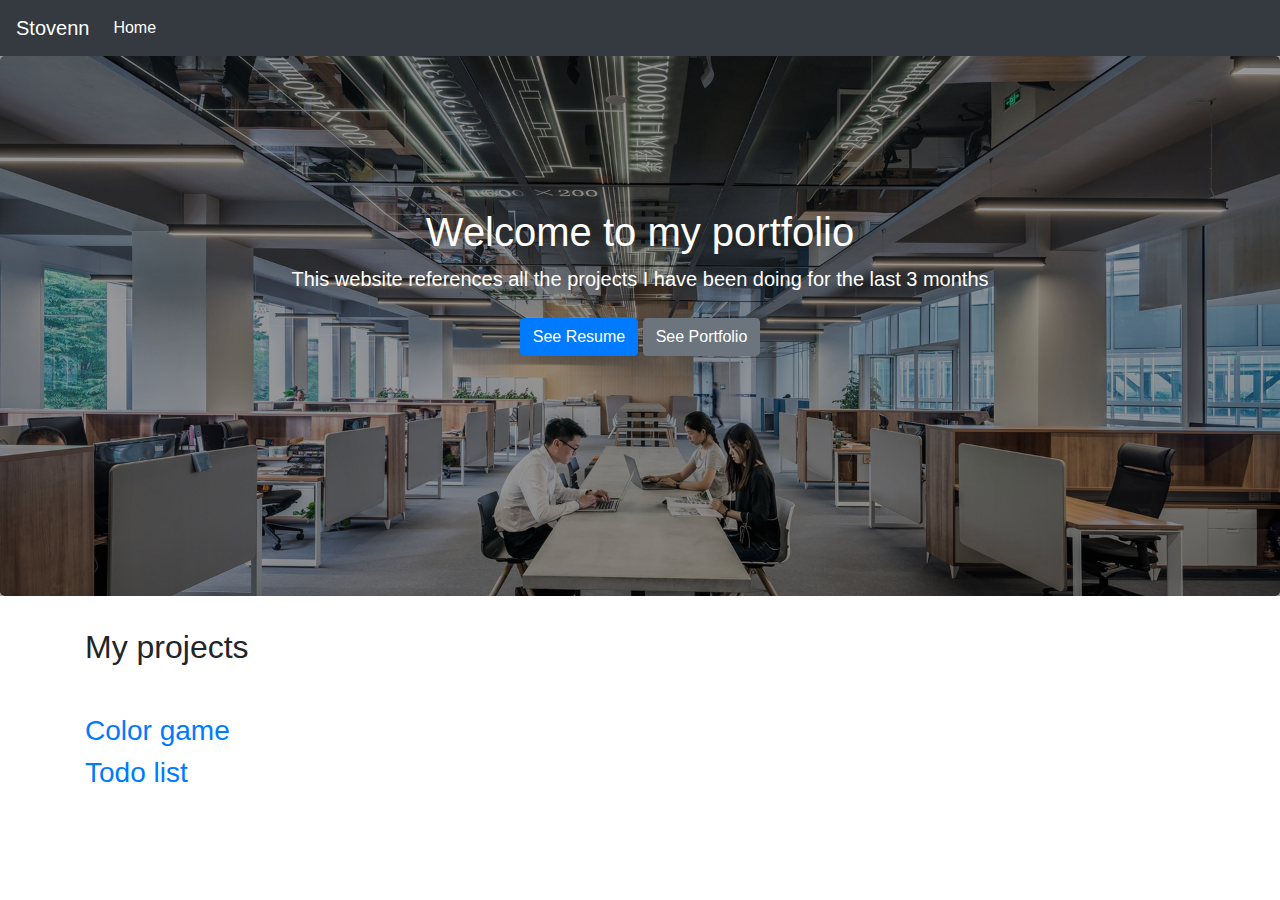
<file: index.html>
<!DOCTYPE html>
<html lang="en">
<head>
  <meta charset="UTF-8">
  <meta name="viewport" content="width=device-width, initial-scale=1.0">
  <meta http-equiv="X-UA-Compatible" content="ie=edge">
  <link rel="stylesheet" href="https://stackpath.bootstrapcdn.com/bootstrap/4.4.1/css/bootstrap.min.css" integrity="sha384-Vkoo8x4CGsO3+Hhxv8T/Q5PaXtkKtu6ug5TOeNV6gBiFeWPGFN9MuhOf23Q9Ifjh" crossorigin="anonymous">
  <link rel="stylesheet" href="css/main.css">
  <link rel="icon" href="favicon.png" />
  <title>Ma page</title>
</head>
<body>
  <!-- navbar -->
  <nav class="navbar navbar-expand-lg navbar-dark bg-dark">
    <span class="navbar-brand" href="#">Stovenn</span>
    <button class="navbar-toggler" type="button" data-toggle="collapse" data-target="#navbarSupportedContent" aria-controls="navbarSupportedContent" aria-expanded="false" aria-label="Toggle navigation">
      <span class="navbar-toggler-icon"></span>
    </button>
    <div class="collapse navbar-collapse" id="navbarSupportedContent">
      <ul class="navbar-nav mr-auto">
        <li class="nav-item active">
          <a class="nav-link" href="">Home <span class="sr-only">(current)</span></a>
        </li>
      </ul>
    </div>
  </nav>
<!-- jumbotron -->
    <div class="jumbotron text-center text-white bg-dark-">
      <div class="overlay">
        <div id="titleBlock" class="container align-center pt-4">
          <h1 class="display-5">Welcome to my portfolio</h1>
          <p class="lead">This website references all the projects I have been doing for the last 3 months</p>
          <a href="" class="btn btn-primary btn-md mt-2 mb-2">See Resume</a>
          <a href="" class="btn btn-secondary btn-md mt-2 mb-2">See Portfolio</a>
        </div>
      </div>
    </div>
    <div class="container ">
      <h2 class="mb-5">My projects</h2>
      <div id="projectsList">
        <h3><a href="color_game/color_game.html">Color game</a></h3>
        <h3><a href="todolist/index.html">Todo list</a></h3>
      </div>
    </div>
  <script src="https://code.jquery.com/jquery-3.4.1.slim.min.js" integrity="sha384-J6qa4849blE2+poT4WnyKhv5vZF5SrPo0iEjwBvKU7imGFAV0wwj1yYfoRSJoZ+n" crossorigin="anonymous"></script>
  <script src="https://cdn.jsdelivr.net/npm/popper.js@1.16.0/dist/umd/popper.min.js" integrity="sha384-Q6E9RHvbIyZFJoft+2mJbHaEWldlvI9IOYy5n3zV9zzTtmI3UksdQRVvoxMfooAo" crossorigin="anonymous"></script>
  <script src="https://stackpath.bootstrapcdn.com/bootstrap/4.4.1/js/bootstrap.min.js" integrity="sha384-wfSDF2E50Y2D1uUdj0O3uMBJnjuUD4Ih7YwaYd1iqfktj0Uod8GCExl3Og8ifwB6" crossorigin="anonymous"></script>
</body>
</html>
</file>
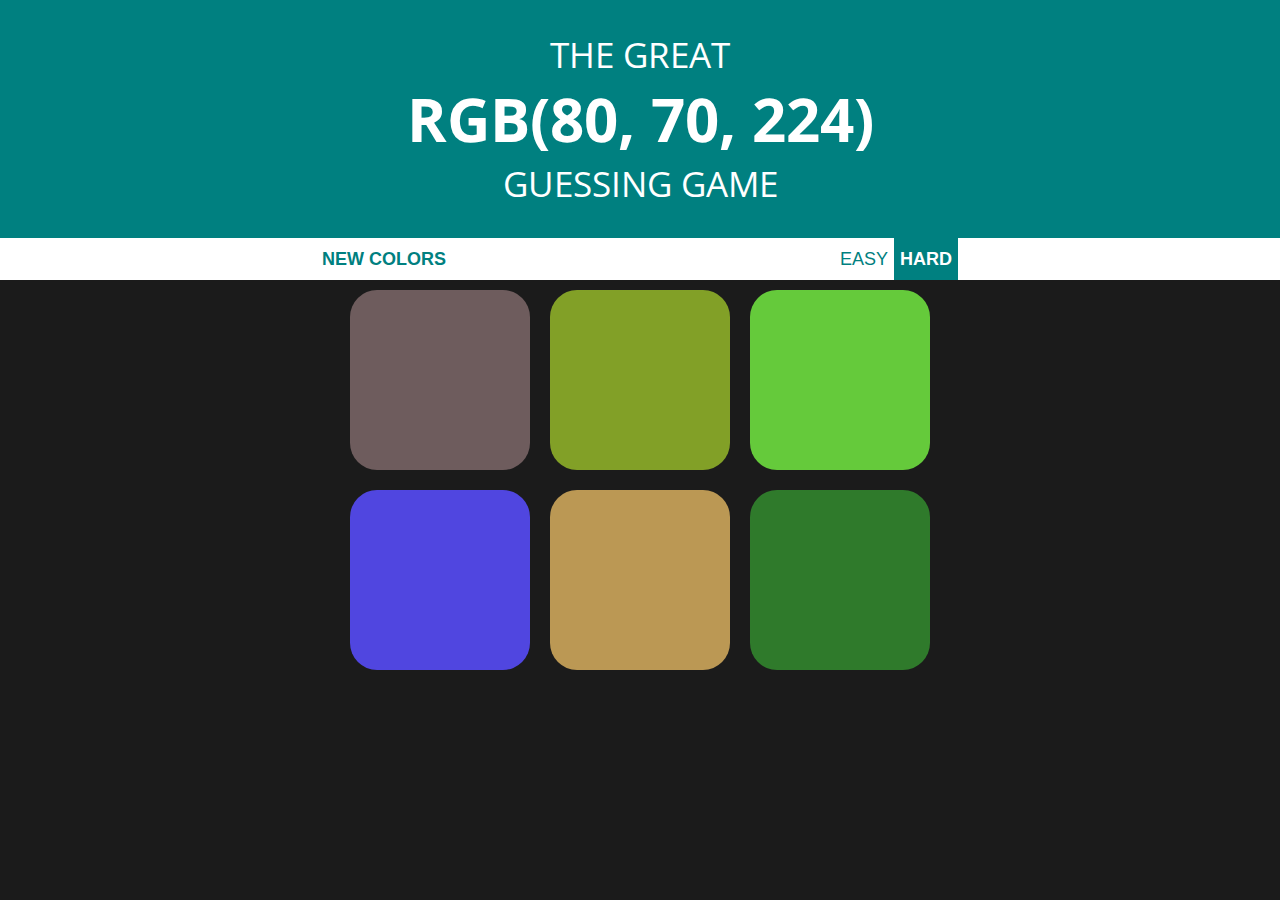
<file: color_game/color_game.html>
<!DOCTYPE html>
<html lang="en">
<head>
  <meta charset="UTF-8">
  <meta name="viewport" content="width=device-width, initial-scale=1.0">
  <title>Color game</title>
  <link rel="stylesheet" href="style.css">
  <link href="https://fonts.googleapis.com/css2?family=Open+Sans&display=swap" rel="stylesheet"> 
</head>
<body>
  <div id="header">
    <div id="titleBlock">
      <p>THE GREAT</p>
      <h1 class="rgb"></h1>
      <p>GUESSING GAME</p>
    </div>
    <div id="band">
      <div class="subBlock">
        <button id="newGame"></button>
      </div>
      <div class="subBlock">
        <p id="message"></p>
      </div>
      <div class="subBlock">
        <button id ="easyD">EASY</button><!--
        --><button id="hardD" class="selected">HARD</button>
      </div>
    </div>
  </div>
  
  <div id="container">
    <div class="square" display></div>
    <div class="square" display></div>
    <div class="square" display></div>
    <div class="square" display></div>
    <div class="square" display></div>
    <div class="square" display></div>
  </div>
  

  <script src="color_game.js"></script>
</body>
</html>
</file>
<file: css/main.css>
.jumbotron {
  background-image: url("../img/jumbotron_pic.jpg");
  background-size: cover;
  background-position: center;
  height: 60vh;
  position: relative;
}

.overlay {
 position: absolute;
 height: 100%;
 width: 100%;
 background-color: rgba(5, 5, 5, 0.4);
 z-index: 1;
 top: 0;
 left: 0;
}

#titleBlock{
margin-top: 10%;
}
</file>
<file: color_game/style.css>
html, body {
  background-color: #1b1b1b;
  margin: 0;
  font-family: 'Open Sans', sans-serif;
}
#container{
  max-width: 600px;
  margin: 0 auto;
}

.square {
  width: 30%;
  background: #1b1b1b;
  padding-bottom: 30%;
  float: left;
  margin: 1.66% ;
  border-radius: 15%;
  transition: background 0.5s;
}

#titleBlock{
  color: white;
  display: flex;
  flex-direction: column;
  align-items: center;
  justify-content: center;
  
}
#titleBlock p{
  font-size:35px;
  margin: 0;
}

#titleBlock .rgb{
  font-size:60px;
  margin: 0;
}

#header{
  display: flex;
  flex-direction: column;
  height: 30vh;
  min-height: 280px;
  background-color: teal;
}
#titleBlock{
  height: 85%;
}

#band{
  display: flex;
  justify-content: center;
  align-items: center;
  height: 15%;
  background: white;
}

.subBlock {
  height:100%;
  min-width: 20%;
  padding:auto;
  text-align: center;
}

#newGame{
  color: teal;
  font-weight: bold;
  height: 100%;
}

#newGame:hover{
  color: white;
  background-color: teal;
}

#message{
  margin-top: 10px;
  font-size: 16px;
  text-transform: uppercase;
}

button{
  margin:0;
  border: none;
  background-color:white;
  color:teal;
  font-size: 18px;
  height: 100%;
  transition: all 0.3s;
}
button:hover{
  color: white;
  background-color: teal;
  cursor: pointer; 
}

.selected{
  height: 100%;
  width: auto;
  color: white;
  font-weight: bold;
  background-color: teal;
}
</file>
